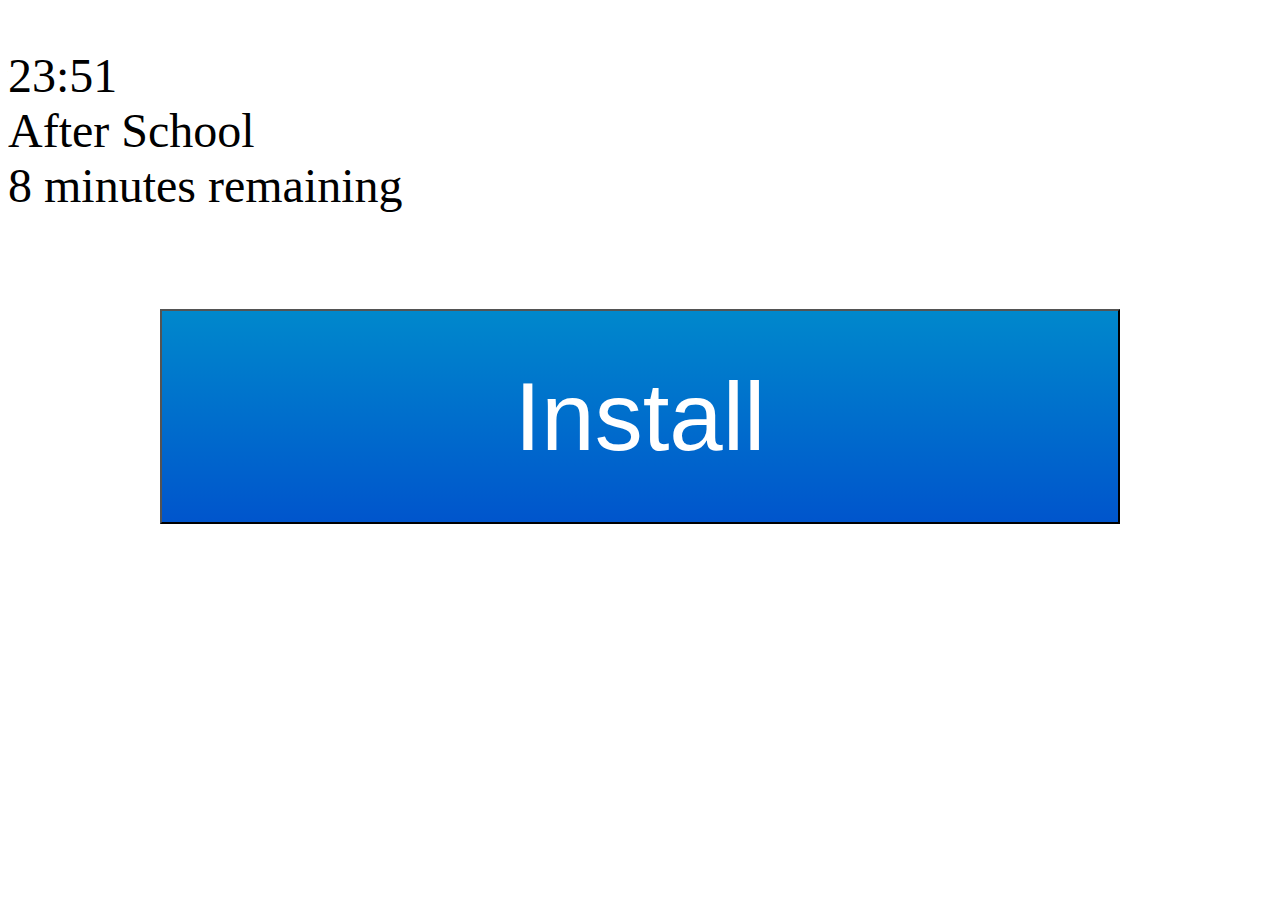
<file: index.html>
<!DOCTYPE html>
<html>
  <head>
    <meta charset="utf-8">

    <title></title>
    <meta name="description" content="">
    <meta name="viewport" content="width=device-width">

    <!-- Place favicon.ico in the root directory -->

    <link rel="stylesheet" href="css/app.css">
  </head>
  <body>

    <!-- Write your application here -->

    <p>
      <div id="time">time</div>
      <div id="period">period</div>
      <div id="timeleft">timeleft</div>
    </p>
    
    <button id="install-btn">Install</button>

    <!-- Using require.js, a module system for javascript, include the
         js files. This loads "main.js", which in turn can load other
         files, all handled by require.js:
         http://requirejs.org/docs/api.html#jsfiles -->
    <script type="text/javascript" data-main="js/init.js" src="js/lib/require.js"></script>
  </body>
</html>
</file>
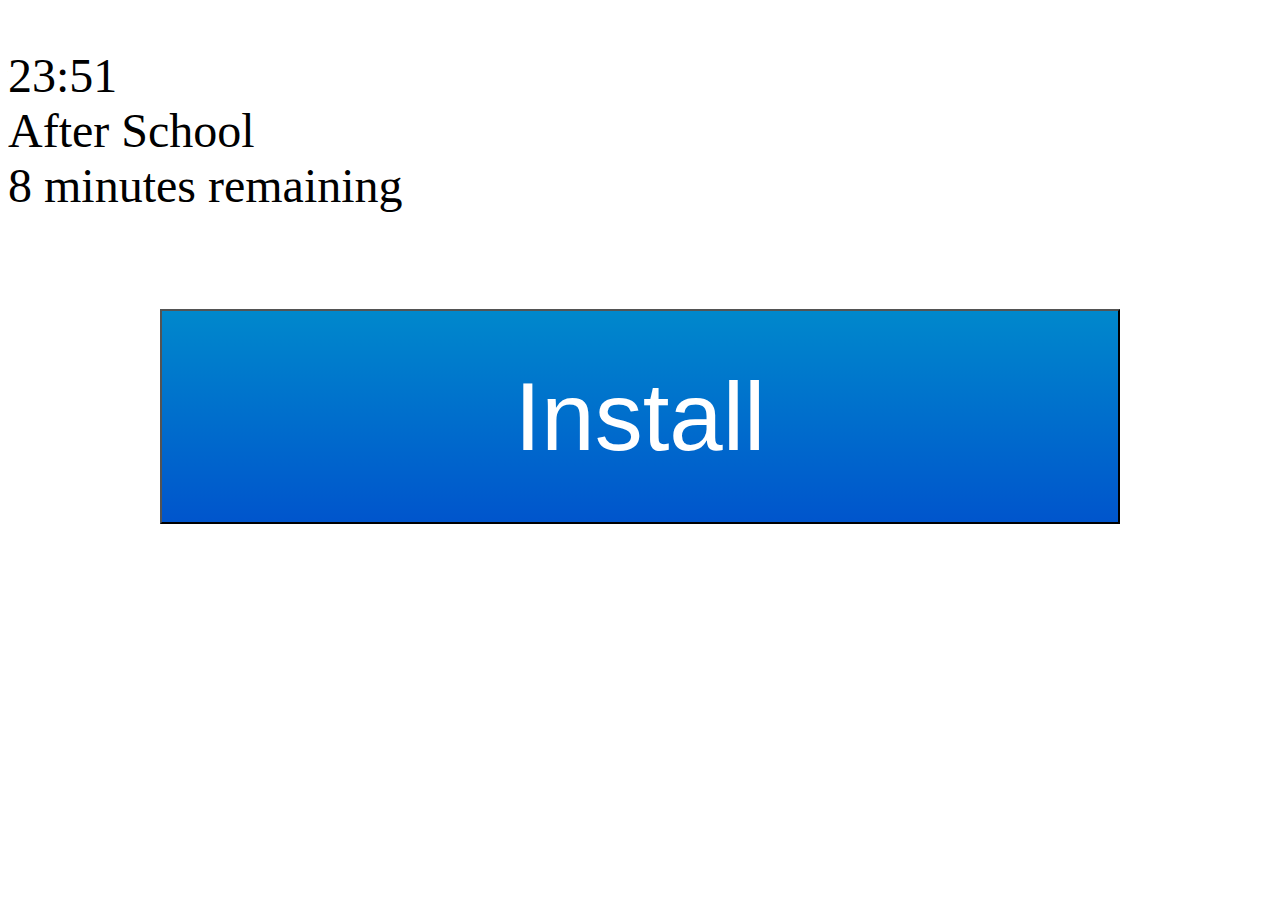
<file: www-ghdeploy/index.html>
<!DOCTYPE html>
<html manifest="manifest.appcache">
  <head>
    <meta charset="utf-8">

    <title></title>
    <meta name="description" content="">
    <meta name="viewport" content="width=device-width">

    <!-- Place favicon.ico in the root directory -->

    <link rel="stylesheet" href="css/app.css">
  </head>
  <body>

    <!-- Write your application here -->

    <p>
      <div id="time">time</div>
      <div id="period">period</div>
      <div id="timeleft">timeleft</div>
    </p>
    
    <button id="install-btn">Install</button>

    <!-- Using require.js, a module system for javascript, include the
         js files. This loads "main.js", which in turn can load other
         files, all handled by require.js:
         http://requirejs.org/docs/api.html#jsfiles -->
    <script type="text/javascript" data-main="js/init.js" src="js/lib/require.js"></script>
  </body>
</html>
</file>
<file: css/app.css>
/* Tip: Use "@import" to add styles instead of adding <link>'s in your
   HTML, and volo will inline it when building for production */

/* Styles for the installation button */
@import "install-button.css";


/* Your styles here */
body{font-size:3em}
#time{}
#period{}
#timeleft{}
</file>
<file: www-ghdeploy/css/app.css>
#install-btn {
    background: #0088cc; 
    background: -moz-linear-gradient(top,  #0088cc 0%, #0055cc 100%); 
    background: -webkit-gradient(linear, left top, left bottom, color-stop(0%,#0088cc), color-stop(100%,#0055cc)); 
    background: -webkit-linear-gradient(top,  #0088cc 0%,#0055cc 100%); 
    background: -o-linear-gradient(top,  #0088cc 0%,#0055cc 100%); 
    background: -ms-linear-gradient(top,  #0088cc 0%,#0055cc 100%); 
    background: linear-gradient(to bottom,  #0088cc 0%,#0055cc 100%); 
    filter: progid:DXImageTransform.Microsoft.gradient( startColorstr='#0088cc', endColorstr='#0055cc',GradientType=0 ); 
    text-align: center;
    font-size: 200%;
    margin: 1em auto;
    display: block;
    padding: .5em;
    color: white;
    width: 10em;
    max-width: 80%;
    line-height: 1.2em;
}
body{font-size:3em}
#time{}
#period{}
#timeleft{}
</file>
